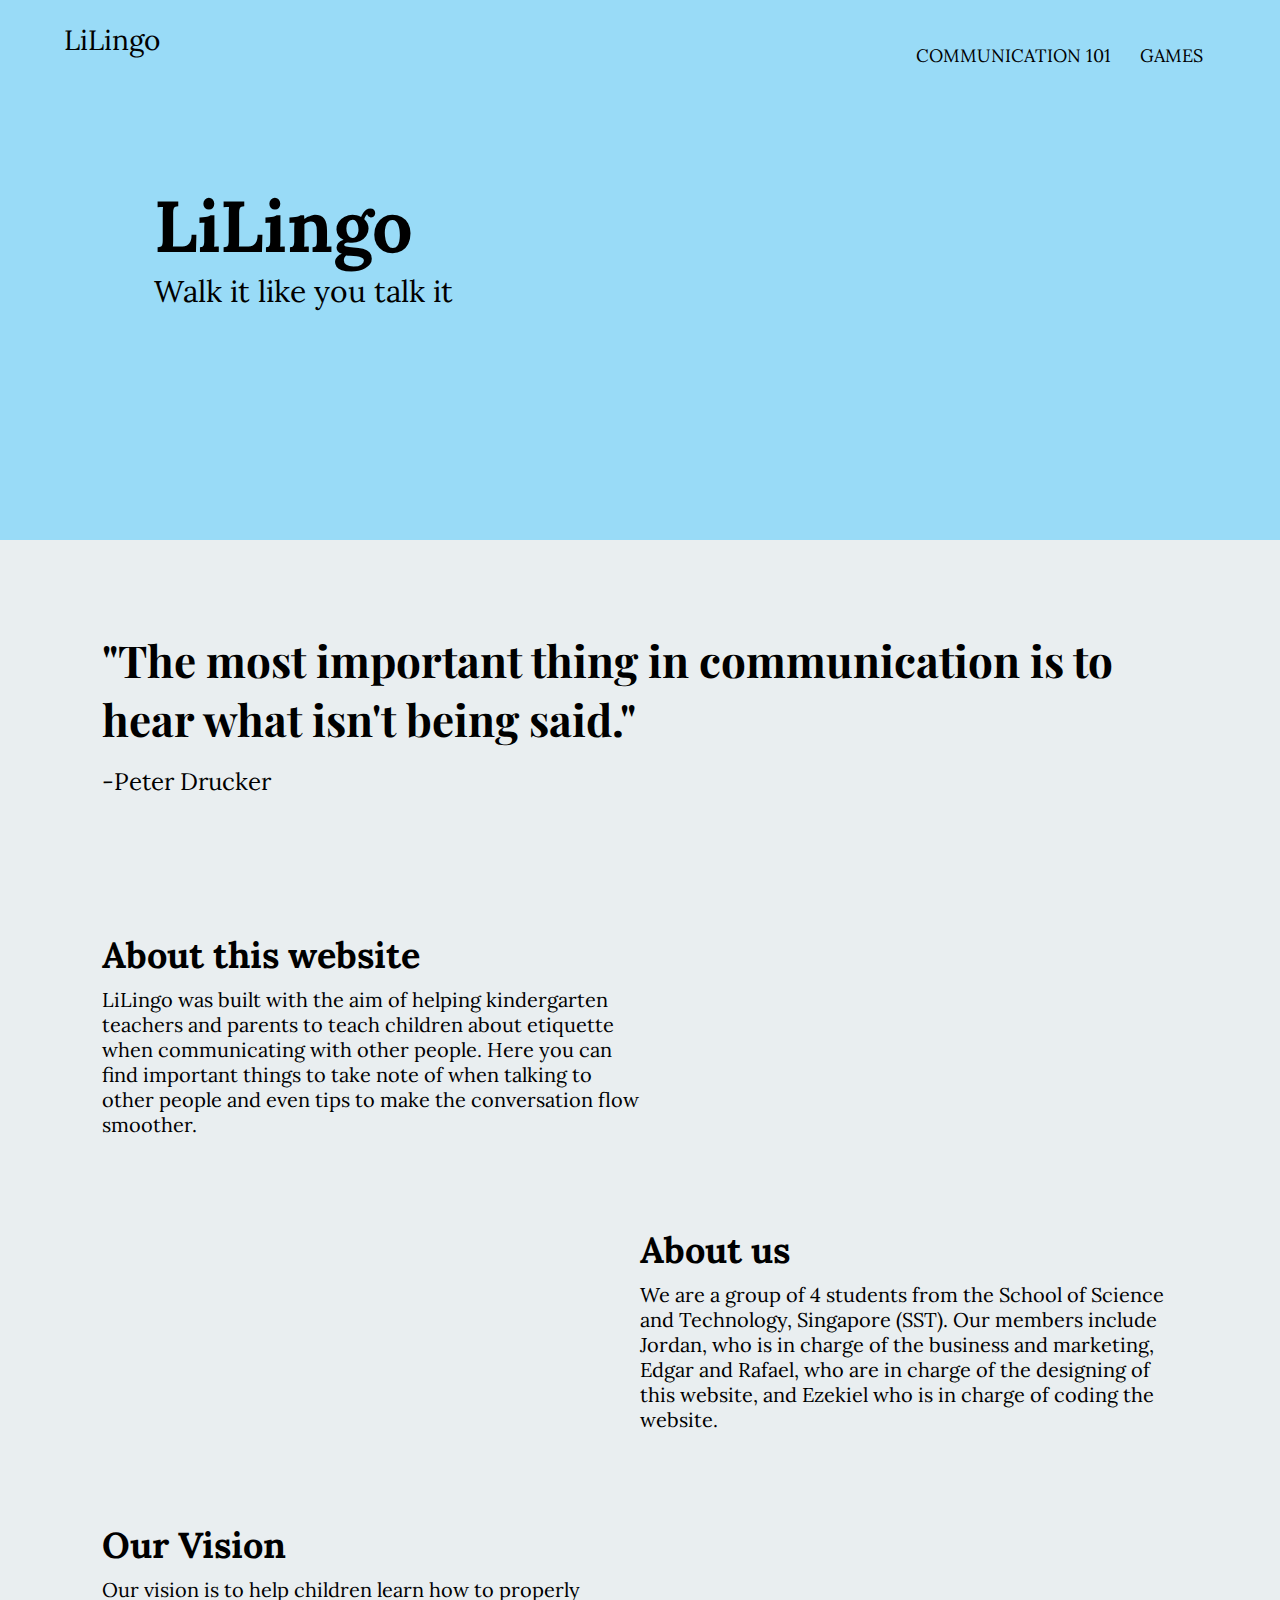
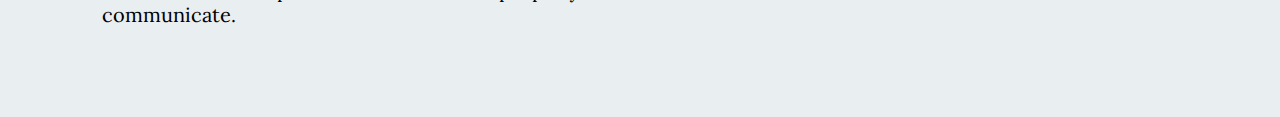
<file: index.html>
<!DOCTYPE html>
<html lang="en">
<head>
    <meta charset="UTF-8">
    <meta http-equiv="X-UA-Compatible" content="IE=edge">
    <meta name="viewport" content="width=device-width, initial-scale=1.0">
    <link rel="stylesheet" href="homePage.css">
    <link href="https://fonts.googleapis.com/css2?family=Lora&family=Playfair+Display:ital@1&display=swap" rel="stylesheet">
    <!--Playfair Display for quote and Lora for normal text-->
    <title>Home | LiLingo</title>
</head>
<body>
    <div class="top-part">
        <nav>
            <a href="index.html" class="logo"><label class="logo">LiLingo</label></a>
            <ul>
                <li><a href="tipsPage/tipsPage.html">Communication 101</a></li>
                <li><a href="gamesPage/gamesPage.html">Games</a></li>
            </ul>
        </nav>

        <div class="welcome-part">
            <h1 class="website-name">LiLingo</h1>
            <p class="slogan">Walk it like you talk it</p>
        </div>
    </div>

    <div class="quote-section">
        <h1 class="quote">"The most important thing in communication is to hear what isn't being said."</h1>
        <p class="quote-person">-Peter Drucker</p>
    </div>

    <div id="mainContent">
        <div class="left-information">
            <h1 class="headers">About this website</h1>
            <p class="information">LiLingo was built with the aim of helping kindergarten teachers and parents to teach children about etiquette when communicating with other people. Here you can find important things to take note of when talking to other people and even tips to make the conversation flow smoother.</p>
        </div>

        <div class="right-information">
            <h1 class="headers">About us</h1>
            <p class="information">We are a group of 4 students from the School of Science and Technology, Singapore (SST). Our members include Jordan, who is in charge of the business and marketing, Edgar and Rafael, who are in charge of the designing of this website, and Ezekiel who is in charge of coding the website. </p>
        </div>

        <div class="left-information">
            <h1 class="headers">Our Vision</h1>
            <p class="information">Our vision is to help children learn how to properly communicate.</p>
        </div>
    </div>
</body>
</html>
</file>
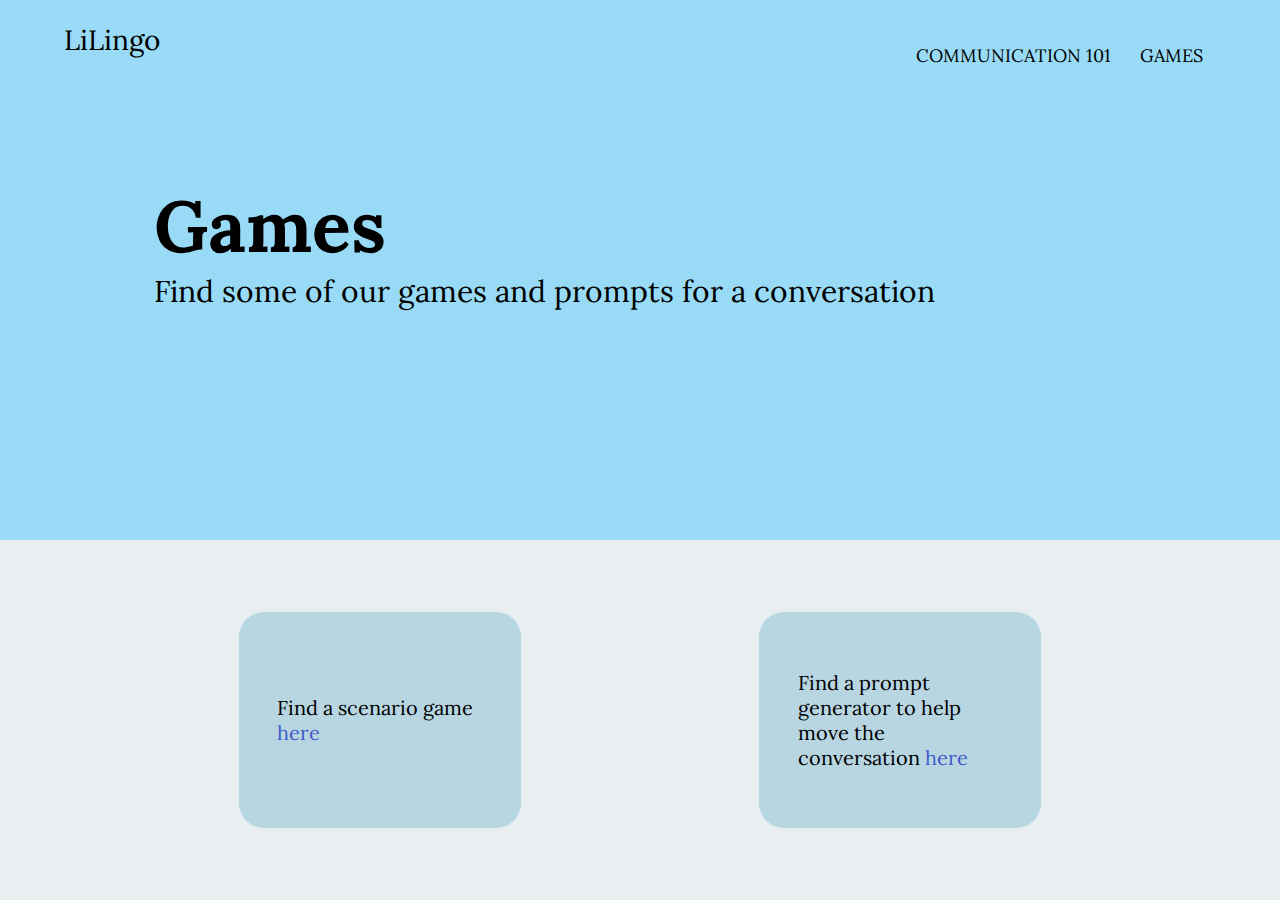
<file: gamesPage/gamesPage.html>
<!DOCTYPE html>
<html lang="en">
<head>
    <meta charset="UTF-8">
    <meta http-equiv="X-UA-Compatible" content="IE=edge">
    <meta name="viewport" content="width=device-width, initial-scale=1.0">
    <link rel="stylesheet" href="gamesPage.css">
    <link href="https://fonts.googleapis.com/css2?family=Lora&family=Playfair+Display:ital@1&display=swap" rel="stylesheet">
    <!--Playfair Display for quote and Lora for normal text-->
    <title>Games | LiLingo</title>
</head>
<body>
    <div class="top-part">
        <nav>
            <a href="../index.html" class="logo"><label class="logo">LiLingo</label></a>
            <ul>
                <li><a href="../tipsPage/tipsPage.html">Communication 101</a></li>
                <li><a href="gamesPage.html">Games</a></li>
            </ul>
        </nav>

        <div class="welcome-part">
            <h1 class="website-name">Games</h1>
            <p class="slogan">Find some of our games and prompts for a conversation</p>
        </div>
    </div>

    <div class="main-content">
        <div class="game-box">
            <p class="game-text">Find a scenario game <a href="scenarioGame/scenarioGame.html" class="game-links">here</a></p>
        </div>
        <div class="game-box">
            <p class="game-text">Find a prompt generator to help move the conversation <a href="promptGenerator/promptGenerator.html" class="game-links">here</a></p>
        </div>
    </div>
    </div>
</body>
</html>
</file>
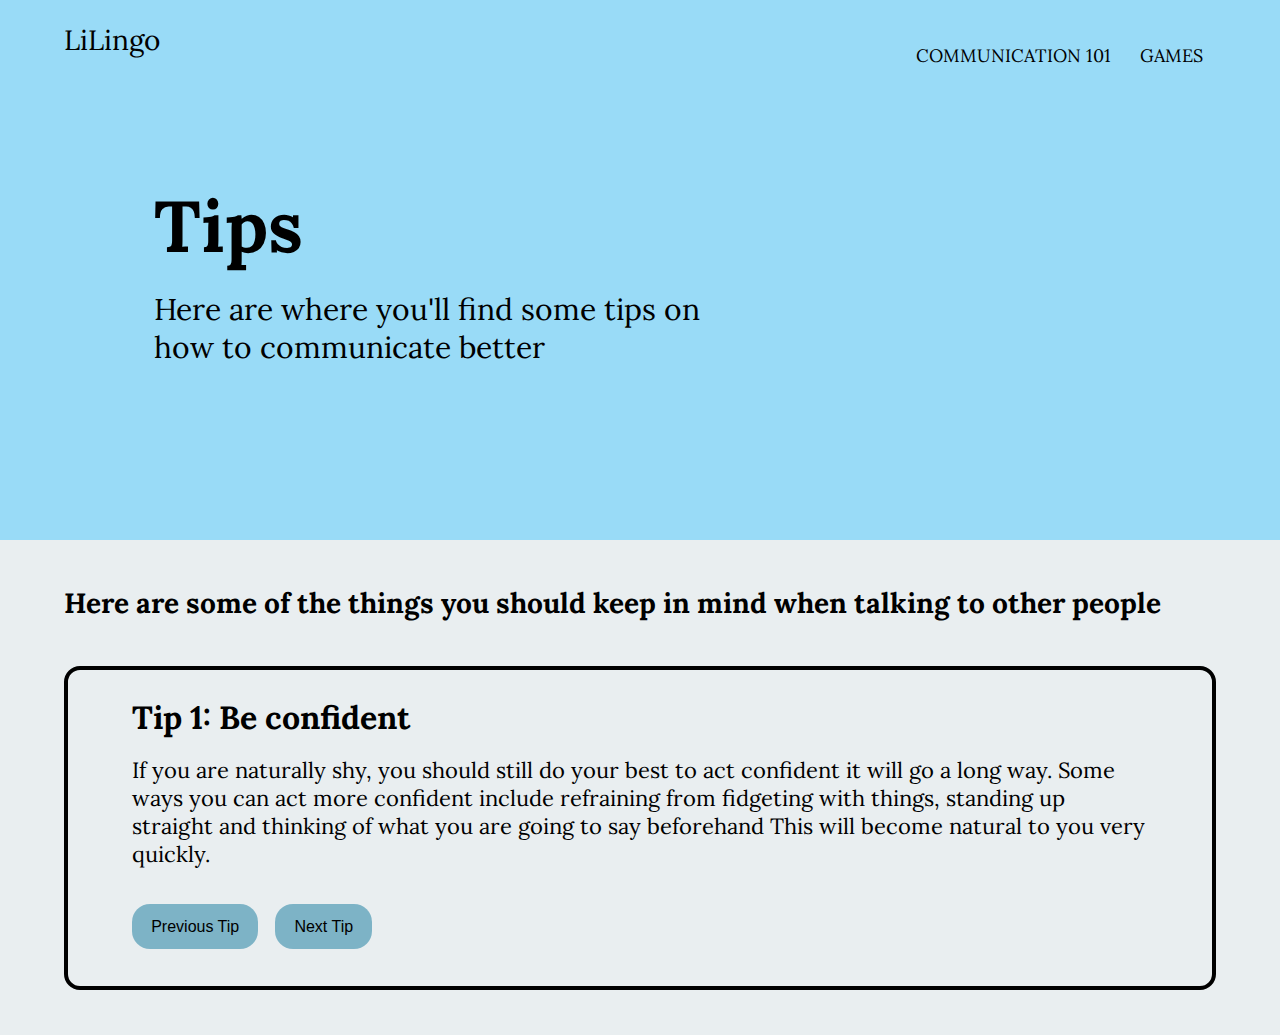
<file: tipsPage/tipsPage.html>
<!DOCTYPE html>
<html lang="en">
<head>
    <meta charset="UTF-8">
    <meta http-equiv="X-UA-Compatible" content="IE=edge">
    <meta name="viewport" content="width=device-width, initial-scale=1.0">
    <link rel="stylesheet" href="tipsPage.css">
    <link href="https://fonts.googleapis.com/css2?family=Lora&family=Playfair+Display:ital@1&display=swap" rel="stylesheet">
    <!--Playfair Display for quote and Lora for normal text-->
    <title>Tips | LiLingo</title>
</head>
<body>
    <div class="top-part">
        <nav>
            <a href="../index.html" class="logo"><label class="logo">LiLingo</label></a>
            <ul>
                <li><a href="tipsPage.html">Communication 101</a></li>
                <li><a href="../gamesPage/gamesPage.html">Games</a></li>
            </ul>
        </nav>
    
        <div class="welcome-part">
            <h1 class="website-name">Tips</h1>
            <p class="slogan">Here are where you'll find some tips on how to communicate better</p>
        </div>
    </div>
    <h3 class="about">Here are some of the things you should keep in mind when talking to other people</h3>
    <div class="main-content-container">
        <div class="main-content">
            <h3 class="tip">Tip 1: Be confident</h3>
            <p class="description">If you are naturally shy, you should still do your best to act confident it will go a long way. Some ways you can act more confident include refraining from fidgeting with things, standing up straight and thinking of what you are going to say beforehand This will become natural to you very quickly.</p>
            <button class="tip-buttons" id="previous" onclick="previous()">Previous Tip</button>
            <button class="tip-buttons" id="next" onclick="next()">Next Tip</button>
        </div>
    </div>

    <script src="tipsPage.js"></script>
</body>
</file>
<file: homePage.css>
*{
    box-sizing: border-box;
    padding: 0;
    margin: 0;
    text-decoration: none;
}

body{
    font-family: 'lora';
    background-color: #e9eef0;
}

.top-part{
    background-color: #99dbf7;
}

nav{
    height: 10vh;
    width: 100%;
}

nav ul{
    float: right;
    margin-right: 5vw;
}

nav ul li{
    display: inline-block;
    line-height: 12.5vh;
    margin: 0 1vw;
}

nav ul li a{
    color: #000;
    font-size: 18px;
    text-transform: uppercase;
}

a.active, a:hover{
    color: #949a9d;
    text-decoration: underline;
    transition: 0.3s;
}

label.logo, a.logo{
    margin-left: 2.5vw;
    line-height: 80px;
    font-size: 28px;
    text-decoration: none;
    color: #000;
}

div.welcome-part{
    padding: 10vh 12vw 20vh;
    color: #000;
    height: 50vh;
}

h1.website-name{
    font-size: 72px;
}

p.slogan{
    font-size: 30px;
}

div.quote-section{
    padding: 10vh 8vw 15vh;
}

h1.quote{
    font-family: 'playfair display';
    font-size: 44px;
}

p.quote-person{
    font-size: 24px;
    margin-top: 2vh;
}

.headers{
    font-size: 36px;
}

.information{
    font-size: 20px;
    margin-top: 1vh;
}

div.right-information{
    width: 50vw;
    margin-left: auto;
    padding: 0 8vw 10vh 0;
}

div.left-information{
    padding: 0 0 10vh 8vw;
    width: 50vw;
}
</file>
<file: gamesPage/gamesPage.css>
*{
    box-sizing: border-box;
    padding: 0;
    margin: 0;
    text-decoration: none;
}

body{
    font-family: 'lora';
    background-color: #e9eef0;
}

.top-part{
    background-color: #99dbf7;
}

nav{
    height: 10vh;
    width: 100%;
}

nav ul{
    float: right;
    margin-right: 5vw;
}

nav ul li{
    display: inline-block;
    line-height: 12.5vh;
    margin: 0 1vw;
}

nav ul li a{
    color: #000;
    font-size: 18px;
    text-transform: uppercase;
}

a.active, a:hover{
    color: #949a9d;
    text-decoration: underline;
    transition: 0.3s;
}

label.logo, a.logo{
    margin-left: 2.5vw;
    line-height: 80px;
    font-size: 28px;
    text-decoration: none;
    color: #000;
}

div.welcome-part{
    padding: 10vh 12vw 20vh;
    color: #000;
    height: 50vh;
}

h1.website-name{
    font-size: 72px;
}

p.slogan{
    font-size: 30px;
}

div.main-content{
    display: flex;
    justify-content: space-evenly;
    margin: 8vh 0;
}

div.game-box{
    height: 24vh;
    width: 22vw;
    background-color: #b7d6e2;
    border-radius: 25px;
    padding: 2vh 3vw;
    display: flex;
    justify-content: center;
    align-items: center;
}

p.game-text{
    font-size: 20px;
}

a.game-links{
    color: #435bca;
}

a.game-links:active, a.game-links:hover{
    color: #715bc5;
    transition: 0.5s;
    text-decoration: underline;
}
</file>
<file: tipsPage/tipsPage.css>
*{
    box-sizing: border-box;
    padding: 0;
    margin: 0;
    text-decoration: none;
}

body{
    font-family: 'lora';
    background-color: #e9eef0;
}

.top-part{
    background-color: #99dbf7;
}

nav{
    height: 10vh;
    width: 100%;
}

nav ul{
    float: right;
    margin-right: 5vw;
}

nav ul li{
    display: inline-block;
    line-height: 12.5vh;
    margin: 0 1vw;
}

nav ul li a{
    color: #000;
    font-size: 18px;
    text-transform: uppercase;
}

a.active, a:hover{
    color: #949a9d;
    text-decoration: underline;
    transition: 0.3s;
}

label.logo, a.logo{
    margin-left: 2.5vw;
    line-height: 80px;
    font-size: 28px;
    text-decoration: none;
    color: #000;
}

div.welcome-part{
    padding: 10vh 12vw 20vh;
    color: #000;
    height: 50vh;
    width: 70vw;
}

h1.website-name{
    font-size: 72px;
}

p.slogan{
    font-size: 30px;
    margin-top: 2vh;
}

h3.about{
    font-size: 28px;
    margin: 5vh 5vw;
}

div.main-content-container{
    display: flex;
    justify-content: center;
}

div.main-content{
    height: fit-content;
    width: 90vw;
    border-style: solid;
    border-width: 4px;
    border-color: #000;
    border-radius: 16px;
    padding: 3vh 5vw;
    margin-bottom: 5vh;
    min-height: 36vh;
}

h3.tip{
    font-size: 32px;
    margin-bottom: 2vh;
}

p.description{
    font-size: 22px;
    margin-bottom: 4vh;
}

button.tip-buttons{
    padding: 1.5vh 1.5vw;
    border-radius: 18px;
    font-size: 16px;
    background-color: #7db3c6;
    border: none;
}

button.tip-buttons:hover, button.tip-buttons:active{
    background-color: #6d9dae;
    transition: 0.3s;
}

button#next{
    margin-left: 1vw;
}
</file>
